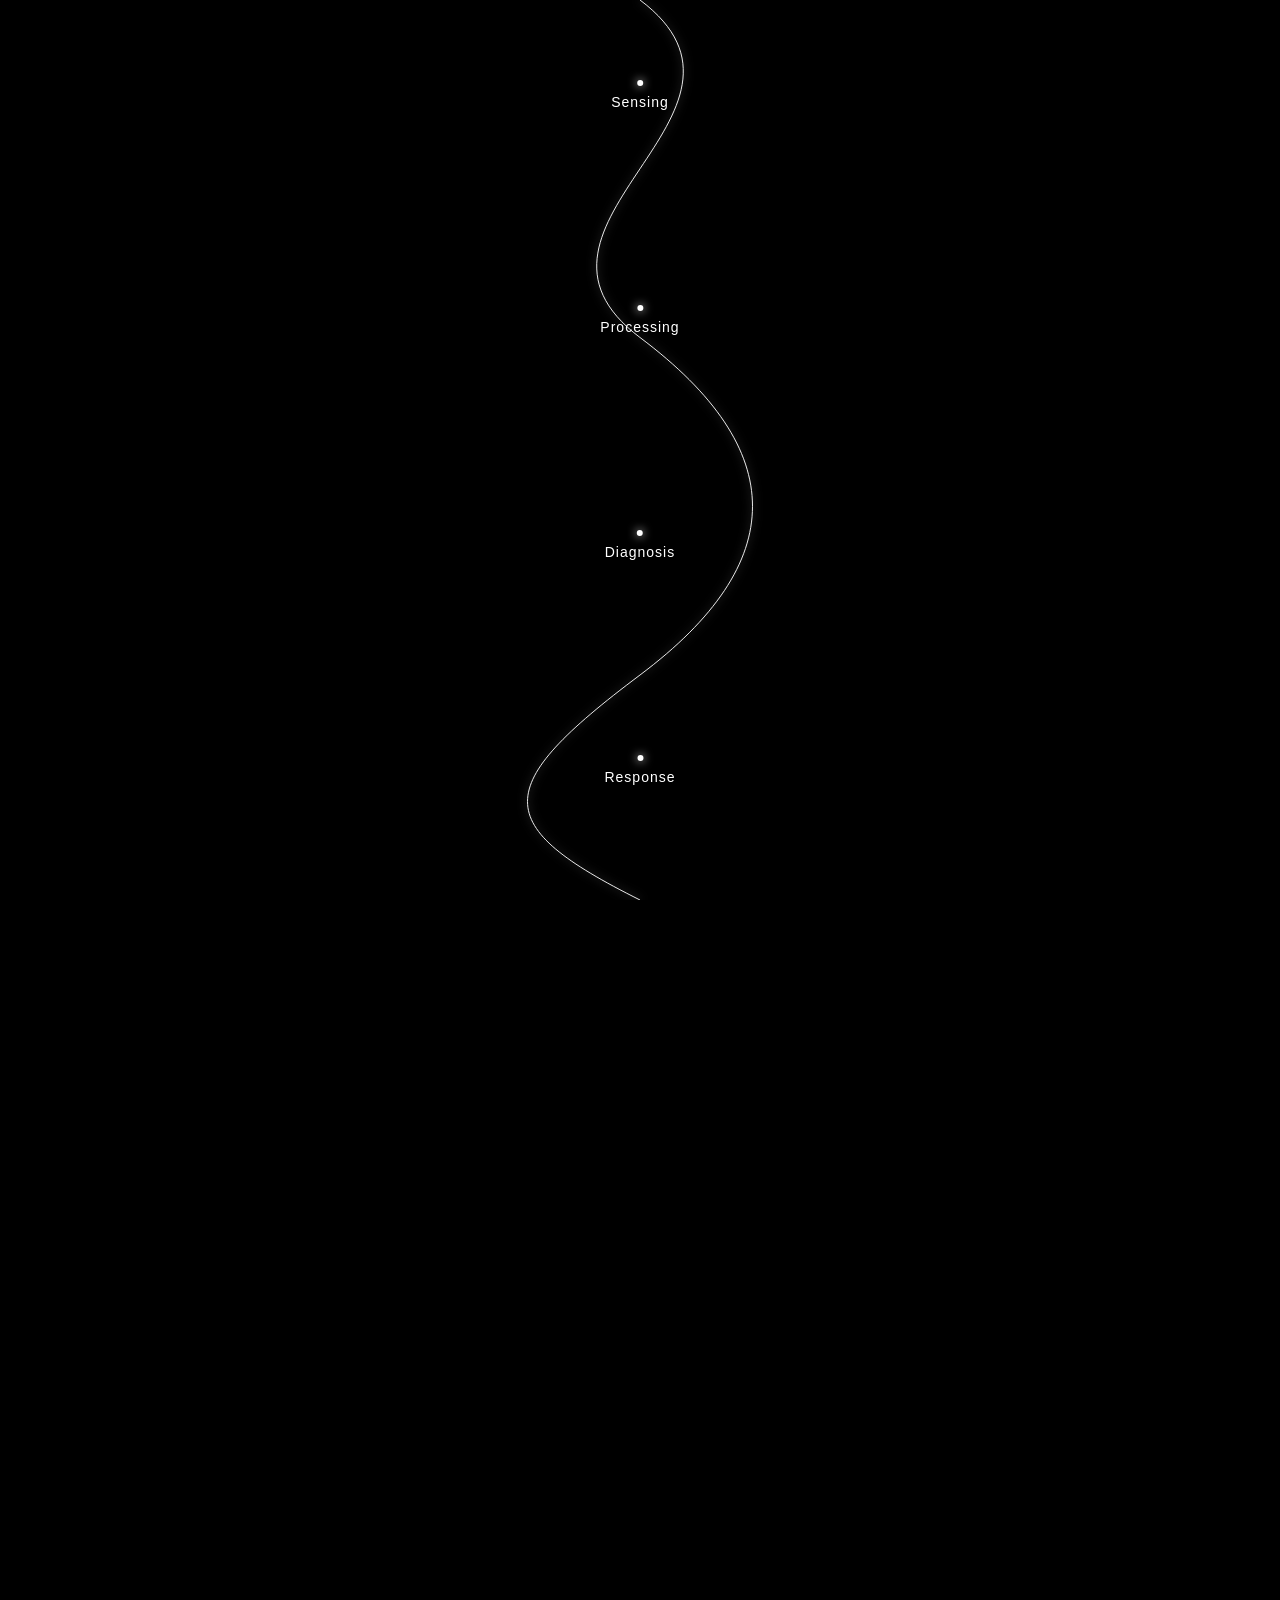
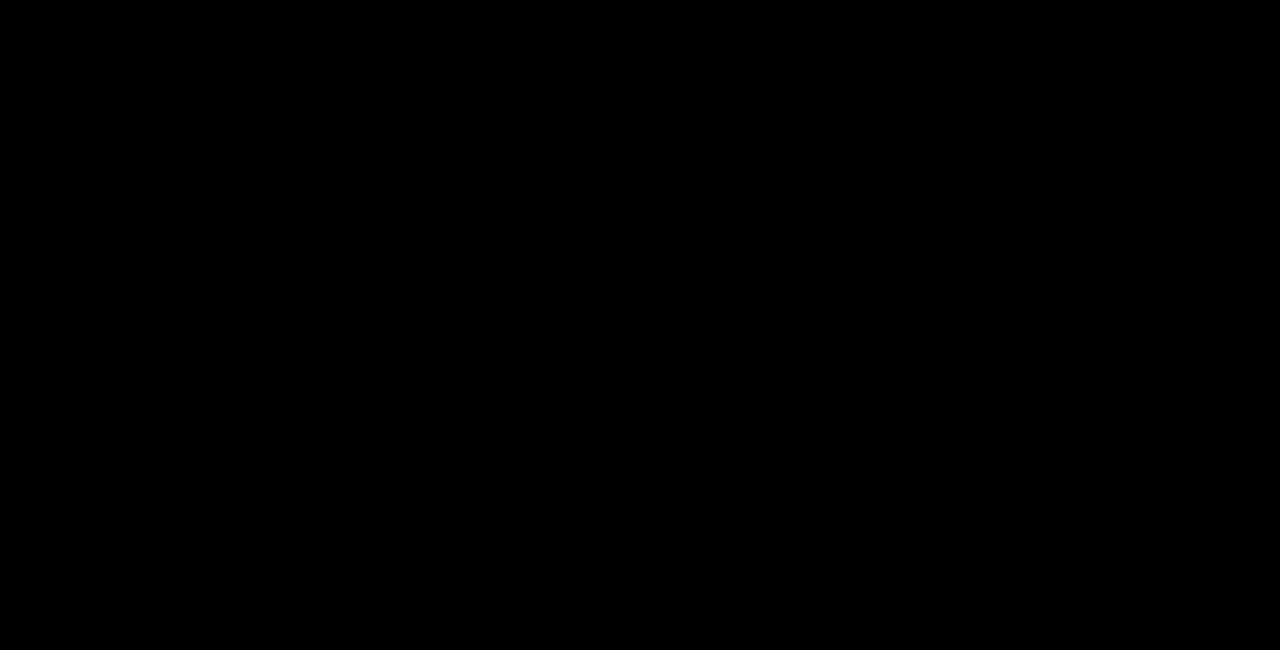
<file: timeline.html>
<!DOCTYPE html>
<html lang="en">
<head>
<meta charset="UTF-8">
<meta name="viewport" content="width=device-width, initial-scale=1.0">

<title>Scroll Timeline Test</title>

<style>

/* RESET */
body {
  margin: 0;
  background: black;
  font-family: Arial, sans-serif;
  overflow-x: hidden;
}

/* SECTION */
.timeline-section {
  height: 250vh;
  position: relative;
}

/* STICKY */
.timeline-wrapper {
  position: sticky;
  top: 0;
  height: 100vh;
}

/* SVG */
.timeline-svg {
  width: 100%;
  height: 100%;
}

/* 背景曲线 */
#path-bg {
  fill: none;
  stroke: rgba(255,255,255,0.08);
  stroke-width: 1;
}

/* 发光曲线 */
#path-progress {
  fill: none;
  stroke: white;
  stroke-width: 1.2;

  stroke-dasharray: 2000;
  stroke-dashoffset: 2000;

  filter: drop-shadow(0 0 6px rgba(255,255,255,0.5));
}

/* 节点 */
.node {
  position: absolute;
  left: 50%;
  transform: translateX(-50%);

  color: white;
  font-size: 14px;
  letter-spacing: 1px;

  opacity: 0.2;
  transition: all 0.6s ease;
}

/* 激活 */
.node.active {
  opacity: 1;
  transform: translate(-50%, -10px);
}

/* 小发光点 */
.node::before {
  content: '';
  width: 6px;
  height: 6px;
  background: white;
  border-radius: 50%;
  display: block;
  margin: 0 auto 8px;

  opacity: 0.3;
}

.node.active::before {
  opacity: 1;
  box-shadow: 0 0 10px white;
}

/* 位置（可以调） */
.node[data-index="0"] { top: 10%; }
.node[data-index="1"] { top: 35%; }
.node[data-index="2"] { top: 60%; }
.node[data-index="3"] { top: 85%; }

</style>
</head>

<body>

<section class="timeline-section">

  <div class="timeline-wrapper">

    <svg viewBox="0 0 600 1200" class="timeline-svg">

      <!-- 背景线 -->
      <path 
        id="path-bg"
        d="M300 0 
           C 500 150, 100 300, 300 450 
           S 500 750, 300 900 
           S 100 1100, 300 1200"
      />

      <!-- 动态线 -->
      <path 
        id="path-progress"
        d="M300 0 
           C 500 150, 100 300, 300 450 
           S 500 750, 300 900 
           S 100 1100, 300 1200"
      />

    </svg>

    <!-- 节点 -->
    <div class="node" data-index="0">Sensing</div>
    <div class="node" data-index="1">Processing</div>
    <div class="node" data-index="2">Diagnosis</div>
    <div class="node" data-index="3">Response</div>

  </div>

</section>

<script>

const section = document.querySelector(".timeline-section");
const path = document.getElementById("path-progress");
const nodes = document.querySelectorAll(".node");

const totalLength = path.getTotalLength();

// 初始化
path.style.strokeDasharray = totalLength;
path.style.strokeDashoffset = totalLength;

window.addEventListener("scroll", () => {

  const rect = section.getBoundingClientRect();
  const windowHeight = window.innerHeight;

  let progress = 1 - rect.top / (windowHeight * 1.5);
  progress = Math.max(0, Math.min(1, progress));

  // 曲线推进
  path.style.strokeDashoffset = totalLength * (1 - progress);

  // 节点出现
  nodes.forEach((node, i) => {
    const threshold = (i + 1) / (nodes.length + 1);

    if (progress > threshold) {
      node.classList.add("active");
    } else {
      node.classList.remove("active");
    }
  });

});

</script>

</body>
</html>
</file>
